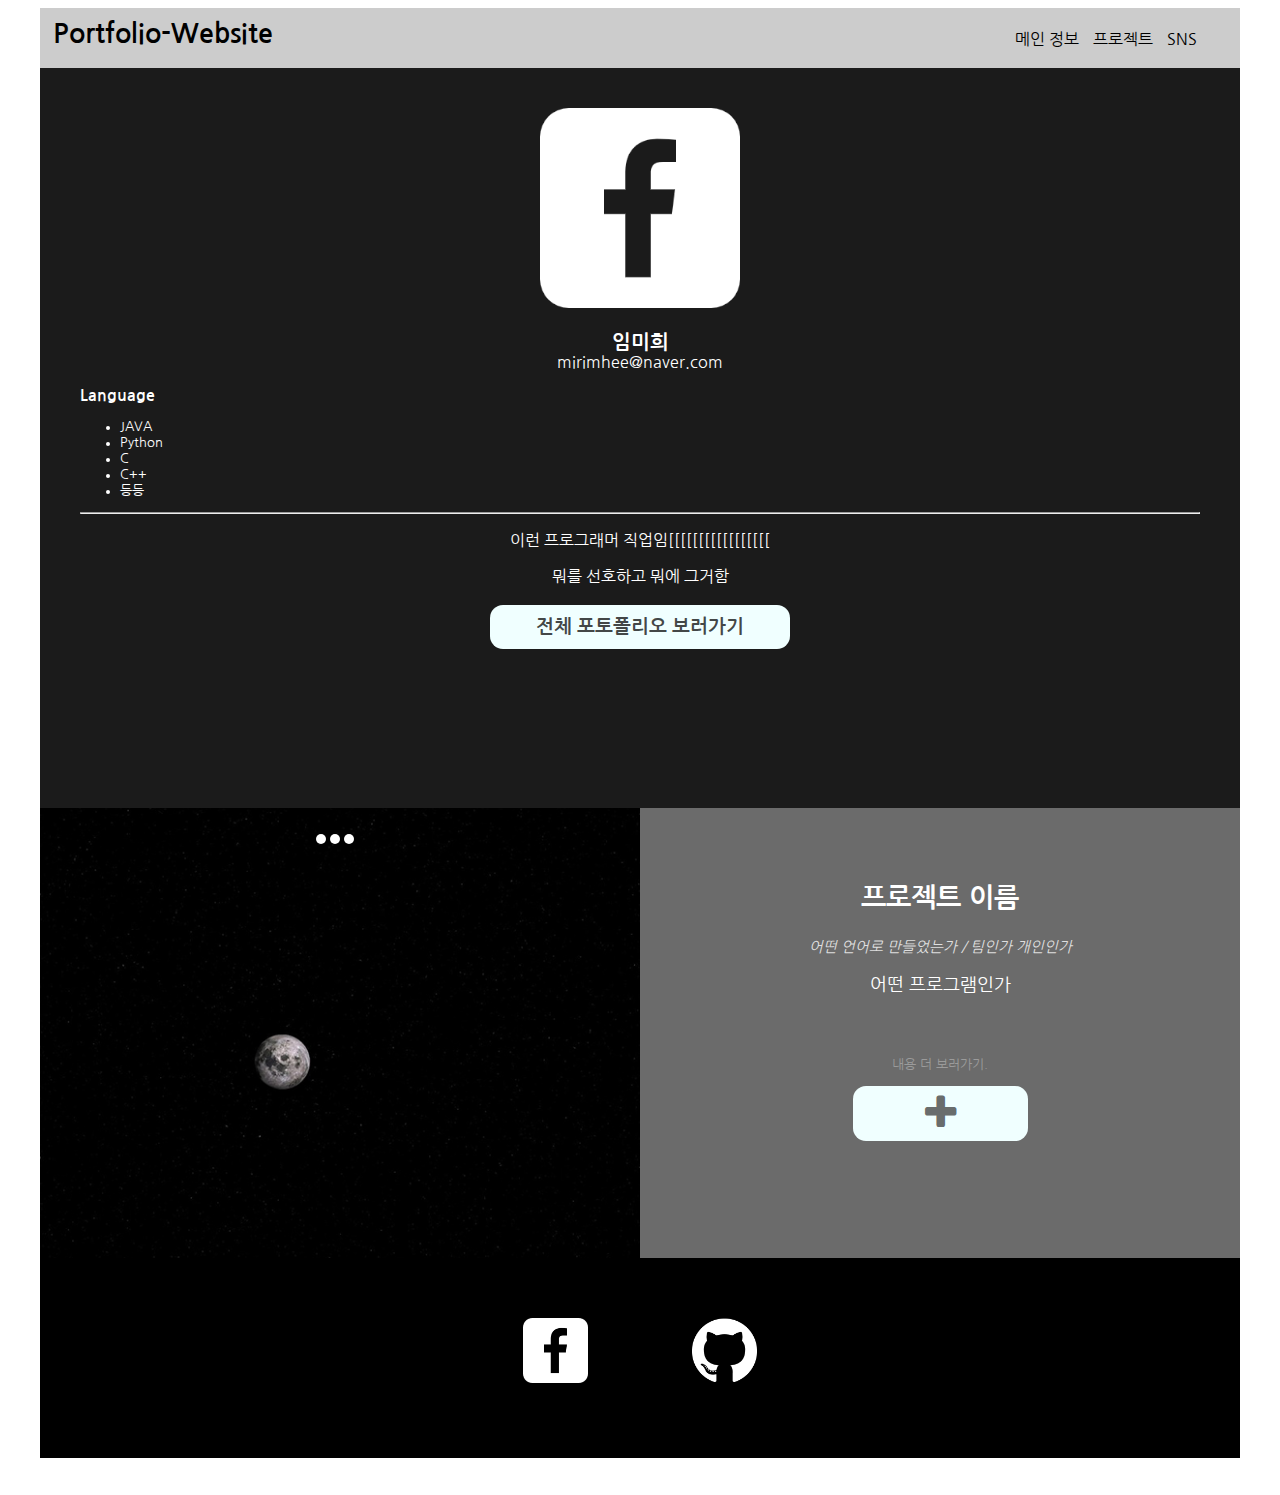
<file: MY_HTML/index.html>
<!DOCTYPE html>
<html>
    <head>
        <title>MIRIMHEE</title>
        <link href="https://fonts.googleapis.com/css?family=Nanum+Gothic&display=swap" rel="stylesheet">
        <link href="https://stackpath.bootstrapcdn.com/font-awesome/4.7.0/css/font-awesome.min.css" rel="stylesheet" integrity="sha384-wvfXpqpZZVQGK6TAh5PVlGOfQNHSoD2xbE+QkPxCAFlNEevoEH3Sl0sibVcOQVnN" crossorigin="anonymous">
        <script type="text/javascript" src="../MY_HTML/css/script.js"></script>
        <link href="css/style.css" rel="stylesheet">
        <script src="http://code.jquery.com/jquery-1.11.2.min.js"></script>
        <script type="text/javascript">
            $(document).ready(function(){
            $(".menu_navbar ul.menu_sub").hide();
            $(".menu_navbar ul.menu li").click(function(){
                $("ul",this).slideToggle("fast");
            });
        });

        </script>
        
    </head>
    <body id="page_top">
       
        <div class="wrap">
            <div class="center"> 
                <nav class="main_nav">
                    <div class="container">
                        <a class="site_name" href="#page_top">Portfolio-Website</a>
                        <div class="menu_navbar">
                            <ul class="menu">
                                <li><a href="#">MENU</a>
                                    <ul class="menu_sub">
                                        <li><a href="#">메인 정보</a></li>
                                        <li><a href="#">프로젝트</a></li>
                                        <li><a href="#">SNS</a></li>
                                    </ul>
                                </li>
                            </ul>
                        </div>
                        <div class="navbar_info">
                            <ul class="navbar_menu_four">
                                <li><a class="nav_wrap" href="#wrap">메인 정보</a></li>
                                <li><a class="nav_wrap" href="#Project">프로젝트</a></li>  
                                <li><a class="nav_wrap" href="#SNS">SNS</a></li>
                            </ul>
                        </div>
                    </div> 
                </nav> 
                <div class="self-introduction" style="color: white;">
                    <center>
                    <img src="img/FACEBOOK-mark.png" style="width: 200px; height: 200px;"><br>
                    
                    <p id=My_name>임미희</p>
                    <p style="margin-top: 0px;">mirimhee@naver.com</p>

                   <p id="Lan">Language</p>
                    <ul>
                        <li>JAVA</li>
                        <li>Python</li>
                        <li>C</li>
                        <li>C++</li>
                        <li>등등</li>
                    </ul>
                    <hr>
                    <p>이런 프로그래머 직업임[[[[[[[[[[[[[[[[[</p>

                    <p>뭐를 선호하고 뭐에 그거함</p>

                    <a href="all_Portfolio.html" style="text-decoration: none;"><p id="see_photo">전체 포토폴리오 보러가기</p></a>

                    </center>
                </div>
            </div>
            <div class="Project" >
                <span id="Silder-image-1"></span>
                <span id="Silder-image-2"></span>
                <span id="Silder-image-3"></span>

                <div class="img-continer">
                    <img src="img/slide-1.jpg" class="Silder-img"style="max-height: 100%; width: auto;">
                    <img src="img/slide-2.jpg" class="Silder-img"style="max-height: 100%; width: auto;">
                    <img src="img/slide-3.jpg" class="Silder-img"style="max-height: 100%; width: auto;">
                   
                </div>
                <div class="button-imgSilder">
                    <a href="#Silder-image-1" class="Silder-button" onclick="Main_info_num_change(0)"></a>
                    <a href="#Silder-image-2" class="Silder-button" onclick="Main_info_num_change(1)"></a>
                    <a href="#Silder-image-3" class="Silder-button" onclick="Main_info_num_change(2)"></a>
                </div>
            </div>
            <div class="Career">
                <center>
                <p id="pro-name" style="font-weight: bold;font-size: 20pt; color:white;">프로젝트 이름</p>

                <p id="pro-team" style="font-style: italic; font-size: 11pt;color:rgb(223, 223, 223);">어떤 언어로 만들었는가  /   팀인가 개인인가</p>

                <p id="pro-sinfo" style="font-size: 13.5pt;color:white;">어떤 프로그램인가</p>

                <p style="font-size: 9.5pt; color: rgb(204, 204, 204,0.5);margin-top:60px;"> 내용 더 보러가기.</p>
                <a href="#" style="text-decoration: none;"><div id="More_infoma"><i class="fa fa-plus" aria-hidden="true"></i></div></a>
                </center>
            </div>
            <div class="SNS">
                <center>
                <a href="https://www.facebook.com/profile.php?id=100018210523134"><img src="img/FACEBOOK-mark.png"></a>
                <a href="https://github.com/LIMMIHEE"><img src="img/GitHub-Mark.png" style="padding-left: 100px;"></a>
                </center>
            </div>
            <div>
                <iframe width="300" height="25" src="https://www.youtube.com/embed/Zlot0i3Zykw?autoplay=1&rel=0" frameborder="0" allowfullscreen></iframe>
            </div>
        </div>

    </body>
</html>
</file>
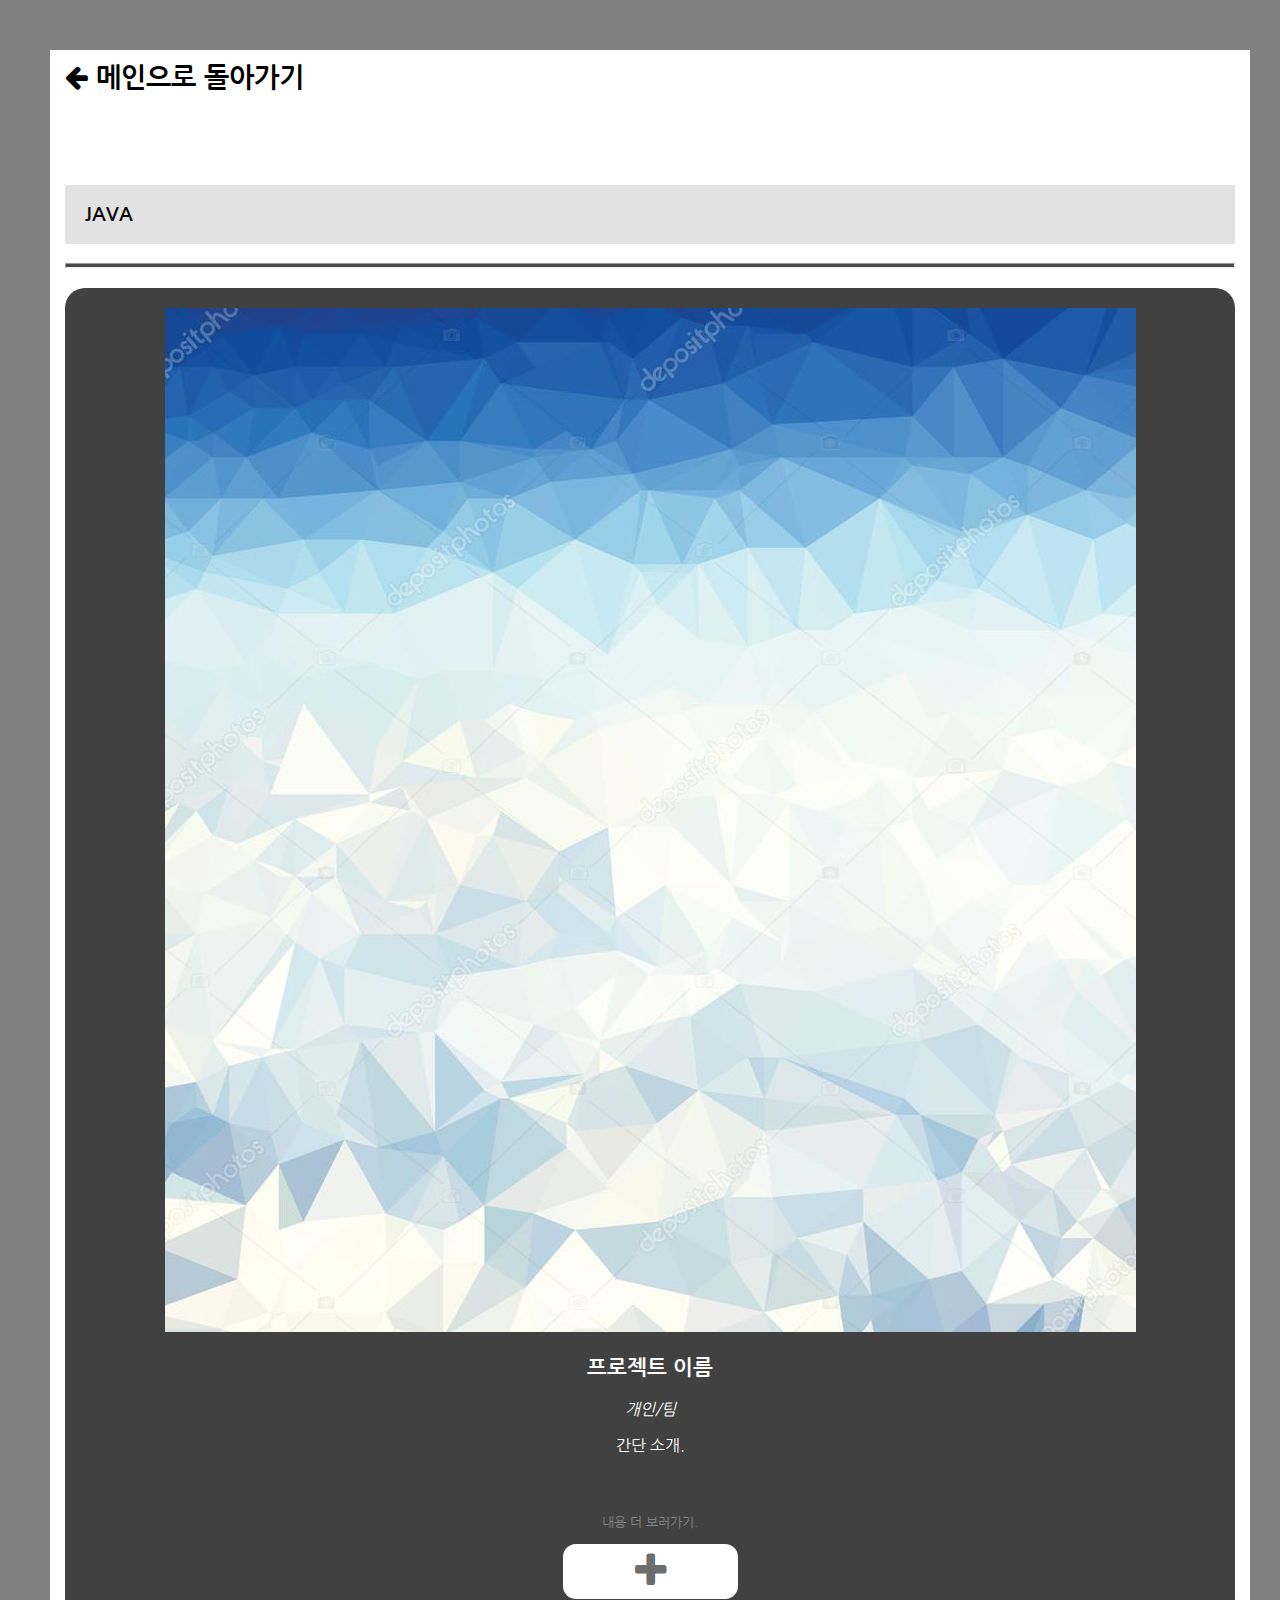
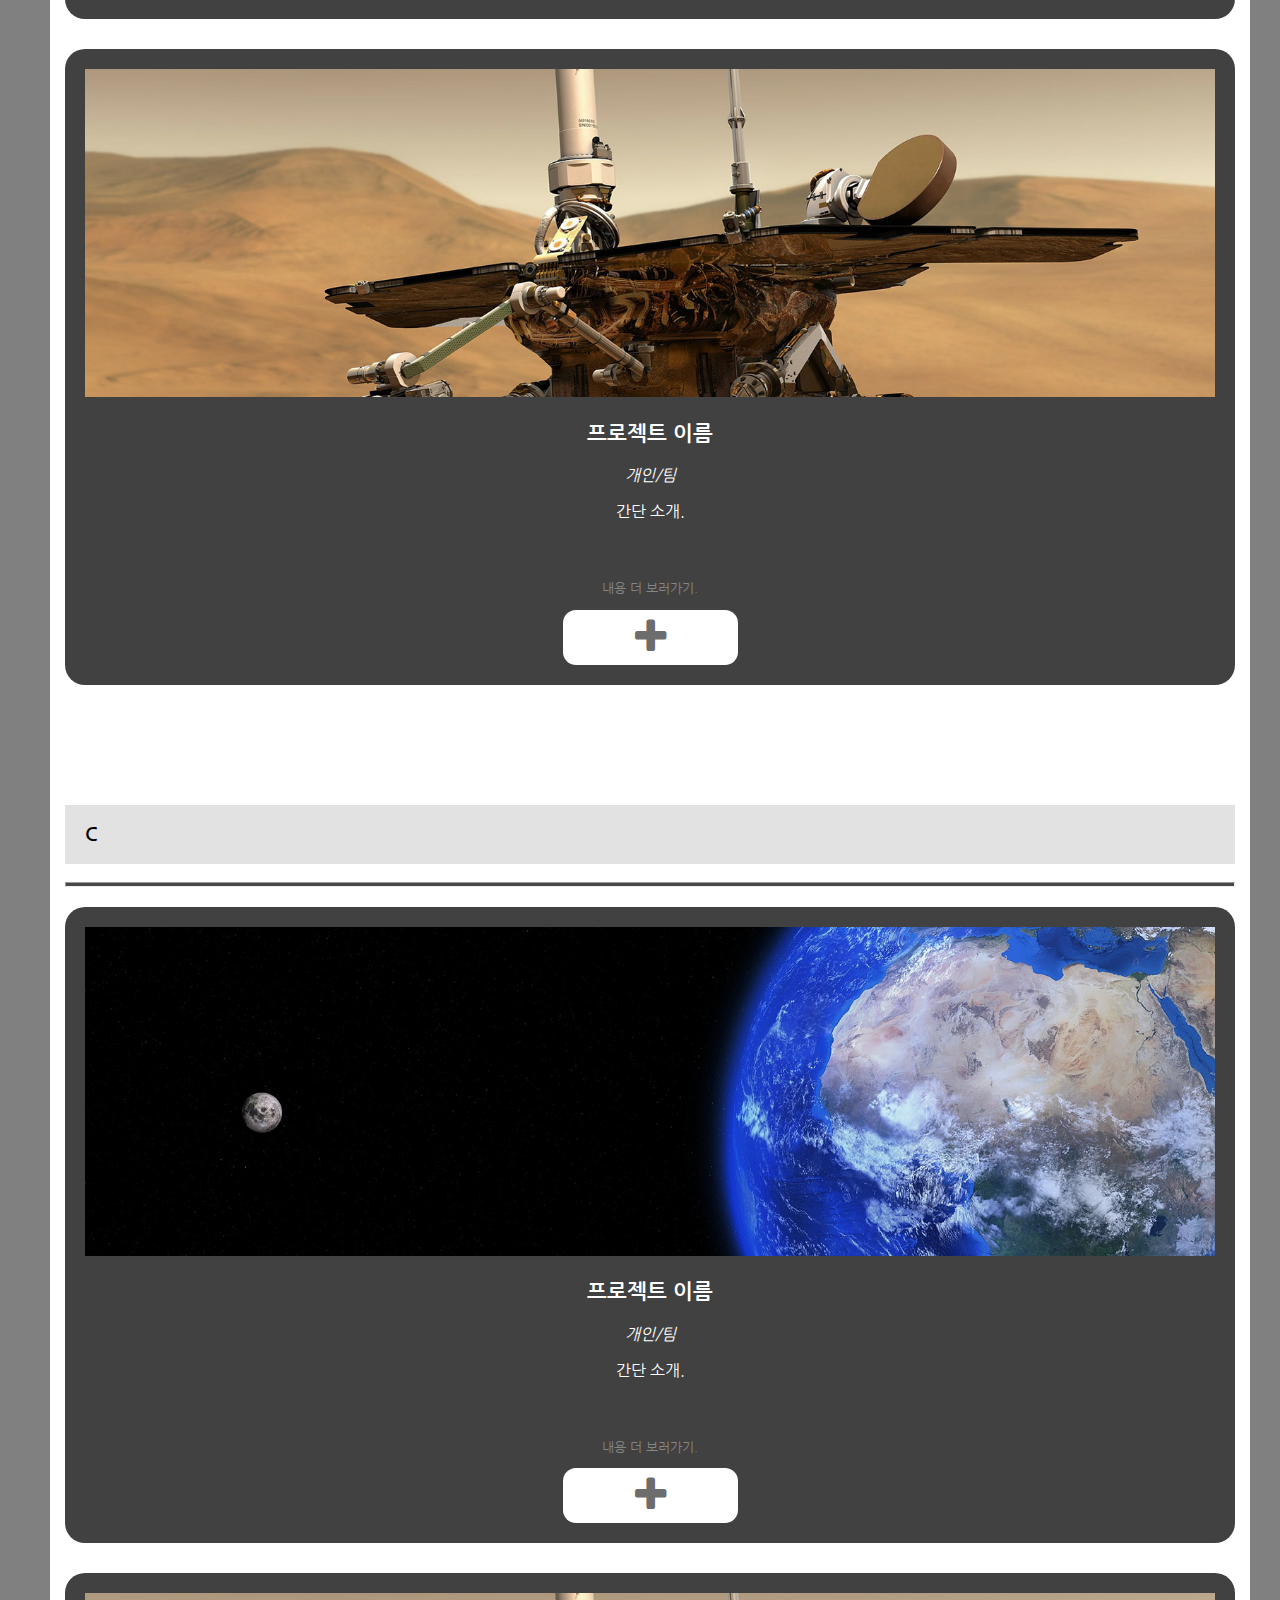
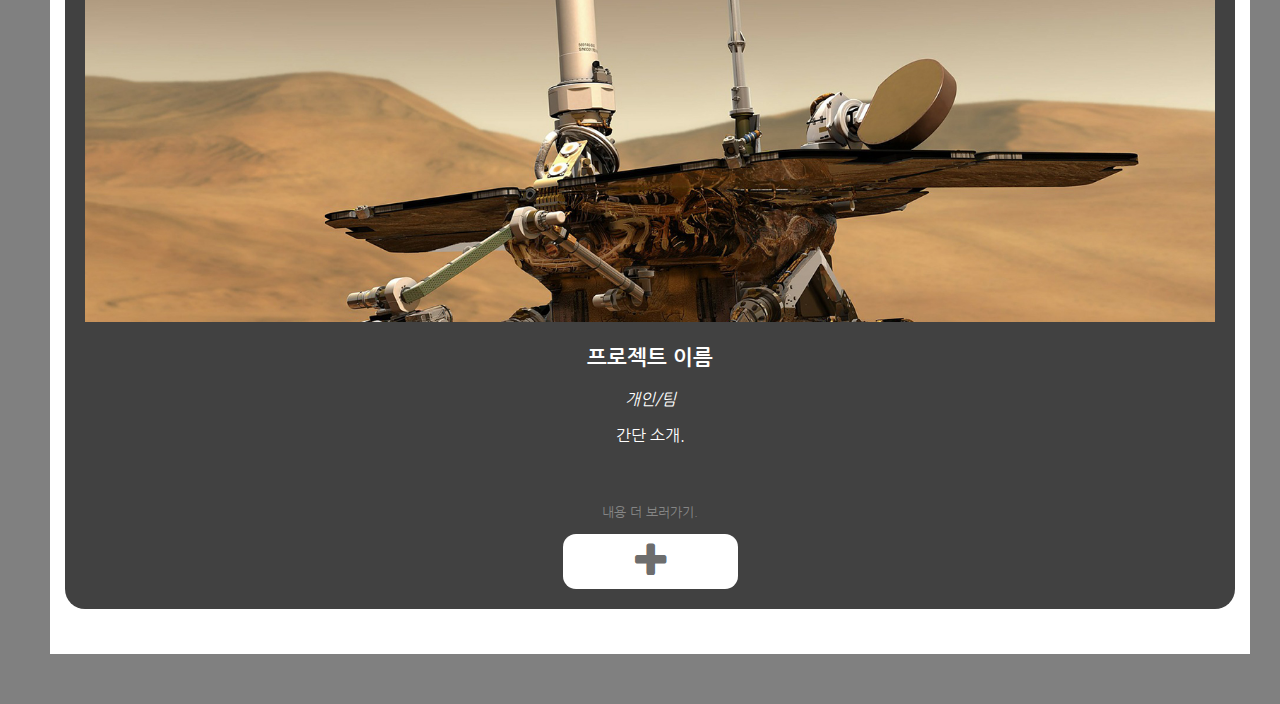
<file: MY_HTML/all_Portfolio.html>
<!DOCTYPE html>
<html>
    <head>
        <title>all-Portfolio</title>
        <link href="css/style-all-p.css" rel="stylesheet">
        <script type="text/javascript" src="../MY_HTML/css/script.js"></script>
        <link href="https://fonts.googleapis.com/css?family=Nanum+Gothic&display=swap" rel="stylesheet">
        <link href="https://stackpath.bootstrapcdn.com/font-awesome/4.7.0/css/font-awesome.min.css" rel="stylesheet" integrity="sha384-wvfXpqpZZVQGK6TAh5PVlGOfQNHSoD2xbE+QkPxCAFlNEevoEH3Sl0sibVcOQVnN" crossorigin="anonymous">
       
    </head>
    <body>
      <div class="wrap">
      <a href="index.html" id="back"><i class="fa fa-arrow-left" aria-hidden="true"></i> 메인으로 돌아가기</a>
        

        <div class="container">
            <div class="Language-Box">
                <h3 class="Language-Name">JAVA</h3>
                <hr class="border-hr">
                <div class="box">
                    <img src="img/testy.jpg" class="img-css">
                    <p id="Pro_name" >프로젝트 이름</p>
                    <p id="Pro_team_or" > 개인/팀 </p>
                    <p id="simple-introduction"> 간단 소개.</p>
                    <center>
                        <p style="font-size: 9.5pt; color: rgb(204, 204, 204,0.5);margin-top:60px;"> 내용 더 보러가기.</p>
                         <a href="detailed-information.html" onclick="Details_num_change(0);" style="text-decoration: none;"><div id="More_infoma"><i class="fa fa-plus" aria-hidden="true"></i></div></a>
                    </center>
                </div>
                <div class="box">
                    <img src="img/slide-2.jpg" class="img-css">
                    <p id="Pro_name" >프로젝트 이름</p>
                    <p id="Pro_team_or" > 개인/팀 </p>
                    <p id="simple-introduction"> 간단 소개.</p>
                    <center>
                        <p style="font-size: 9.5pt; color: rgb(204, 204, 204,0.5);margin-top:60px;"> 내용 더 보러가기.</p>
                        <a href="detailed-information.html" onclick="Details_num_change(1)"style="text-decoration: none;"><div id="More_infoma"><i class="fa fa-plus" aria-hidden="true"></i></div></a>
                    </center>
                </div>
             </div>
             <div class="Language-Box">
                <h3 class="Language-Name">C</h3>
                <hr class="border-hr">
                <div class="box">
                    <img src="img/slide-1.jpg" class="img-css">
                    <p id="Pro_name" >프로젝트 이름</p>
                    <p id="Pro_team_or" > 개인/팀 </p>
                    <p id="simple-introduction"> 간단 소개.</p>
                    <center>
                        <p style="font-size: 9.5pt; color: rgb(204, 204, 204,0.5);margin-top:60px;"> 내용 더 보러가기.</p>
                        <a href="detailed-information.html" onclick="Details_num_change(2)"style="text-decoration: none;"><div id="More_infoma"><i class="fa fa-plus" aria-hidden="true"></i></div></a>
                    </center>
                </div>
                <div class="box">
                    <img src="img/slide-2.jpg" class="img-css">
                    <p id="Pro_name" >프로젝트 이름</p>
                    <p id="Pro_team_or" > 개인/팀 </p>
                    <p id="simple-introduction"> 간단 소개.</p>
                    <center>
                        <p style="font-size: 9.5pt; color: rgb(204, 204, 204,0.5);margin-top:60px;"> 내용 더 보러가기.</p>
                        <a href="detailed-information.html" style="text-decoration: none;"><div id="More_infoma"><i class="fa fa-plus" aria-hidden="true"></i></div></a>
                    </center>
                </div>
            </div>
        </div>
      </div>
    </body>
</html>
</file>
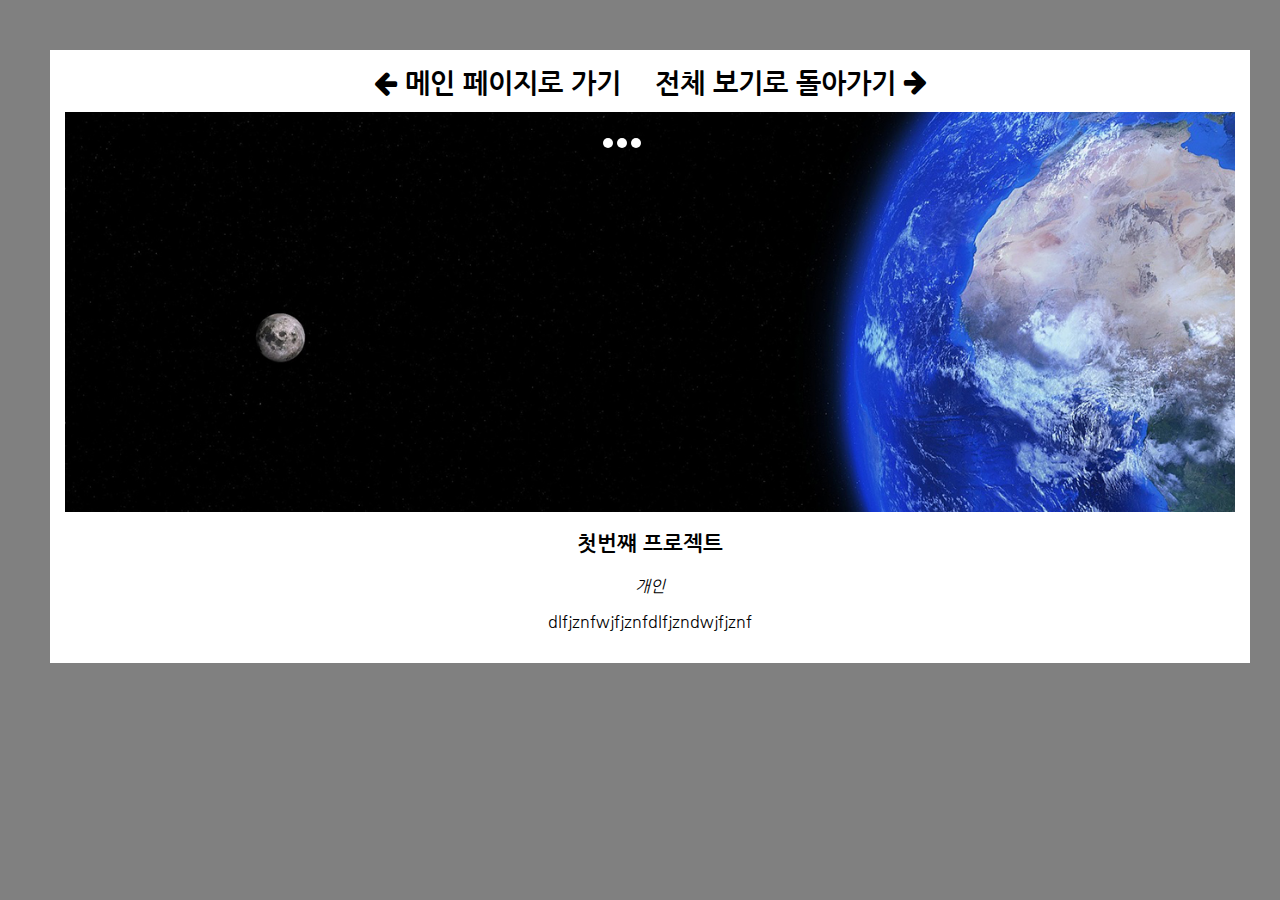
<file: MY_HTML/detailed-information.html>
<!DOCTYPE html>
<html>
    <head>
        <link href="css/style-Deailed.css" rel="stylesheet">
        <script type="text/javascript" src="../MY_HTML/css/script.js"></script>
        <link href="https://fonts.googleapis.com/css?family=Nanum+Gothic&display=swap" rel="stylesheet">
        <link href="https://stackpath.bootstrapcdn.com/font-awesome/4.7.0/css/font-awesome.min.css" rel="stylesheet" integrity="sha384-wvfXpqpZZVQGK6TAh5PVlGOfQNHSoD2xbE+QkPxCAFlNEevoEH3Sl0sibVcOQVnN" crossorigin="anonymous">
       

        <title>자세 정보</title>
    </head>
    <body onload="Details_info_chage();">
        <div class="wrap">
             <br> 
             <center>
            <a href="index.html" id="main-back"><i class="fa fa-arrow-left" aria-hidden="true"></i> 메인 페이지로 가기</a>
            <a href="all_Portfolio.html" id="all-back">   전체 보기로 돌아가기 <i class="fa fa-arrow-left fa-rotate-180" aria-hidden="true"></i> </a>
            </center>

            <div class="container">

                <div class="img-slide" >
                    <span id="Silder-image-1"></span>
                    <span id="Silder-image-2"></span>
                    <span id="Silder-image-3"></span>
    
                    <div class="img-continer">
                        <img src="img/slide-1.jpg" class="Silder-img"style="max-height: 100%; width: auto;">
                        <img src="img/slide-2.jpg" class="Silder-img"style="max-height: 100%; width: auto;">
                        <img src="img/slide-3.jpg" class="Silder-img"style="max-height: 100%; width: auto;">
                       
                    </div>
                    <div class="button-imgSilder">
                        <a href="#Silder-image-1" class="Silder-button"></a>
                        <a href="#Silder-image-2" class="Silder-button"></a>
                        <a href="#Silder-image-3" class="Silder-button"></a>
                    </div>
                </div>
                <center>
                <p id="Pro_name" >프로젝트 이름</p>
                <p id="Pro_team_or" > 개인/팀 </p>
                <p id="introduction"> 소개.</p>
                </center>
            </div>
        </div>
    </body>
</html>
</file>
<file: MY_HTML/css/style.css>
body{
  font-family: 'Nanum Gothic', sans-serif;
}
 /*main_nav*/

 .main_nav{background-color: rgb(204, 204, 204); height: 60px; width: 100%; }
 .main_nav .container {padding: 13px;}
 .main_nav .container .menu_navbar { background-color: #ffffff; color:#fff; border: 0; font-size: 12pt;  padding:8px; border-radius: 5px; float: right;}
 .main_nav .container .site_name { text-decoration:none; color:black; font-weight: bold; font-size: 20pt;  }
 .main_nav .container .navbar_info { height: 40px; width:400px;float:right; margin-right: 20px; }
 .main_nav .container .navbar_info .navbar_menu_four{list-style: none;  float: right; margin:0;padding-top: 8px;}
 .main_nav .container .navbar_info .navbar_menu_four li {display: inline; margin-right: 10px;}
 .main_nav .container .navbar_info .navbar_menu_four a {text-decoration:none; color:black;}
 
 
 
 
 
 /* PC */
  .wrap{width:1200px;  margin:0 auto;}
  .wrap .center{ overflow: hidden;background-color: rgb(27, 27, 27); height: 800px; width:100%;  }
  .wrap .Project{ background-color:royalblue;  height: 450px;float:left; width:50%;   }
  .wrap .Career{  height: 450px; float:left;  width:50%;  }
  .wrap .SNS {background-color: black; height: 200px;width:100%; float:left}
  
@media (min-width:901px) { 
  .menu_navbar {display: none;}

}
@media (min-width:701px) and ( max-width: 900px){/* 노트북 */
  body {background-color : blue;}
  .menu_navbar {display: none;}
  .wrap{width:100%;  margin: auto;}
}
@media (min-width:501px) and ( max-width: 700px){/* 태블릿 */
  body {background-color : green;}
  .wrap{width:100%;  margin: auto;}
  .navbar_menu_four {display: none;}
  .wrap .Project{ background-color:royalblue;  height: 500px;float:left; width:50%;   }
  .wrap .Career{  height: 500px; float:left;  width:50%;  }
  .wrap .SNS {background-color: black; height: 250px;width:100%;}
}
@media (min-width: 0px) and (max-width:500px){/* 핸드폰 */
  body {background-color : red;}
  .wrap {width:100%; }.navbar_menu_four {display: none;}
  .wrap .Project{ background-color:royalblue;  height: 500px;  clear:both; width:100%;  }
  .wrap .Career{  height: 500px;  clear:both;width:100%;  }
  .wrap .SNS {background-color: black; height: 250px;clear:both; }
  /* clear:both == float:none; */
}




/* 메뉴  */
.menu_navbar { font-family:'arial'; width:130px;height: 20px;}
.menu_navbar ul{ width:100%; margin:0; padding:0px; }
.menu_navbar ul.menu li{ position:relative; float:left; width:100%; list-style-type:none; font-size:18px;}
.menu_navbar ul.menu li a{ display:block; width:100%; height:100%; line-height:23px; text-indent:42px; color:#000; font-weight:bold; text-decoration:none; }
.menu_navbar ul.menu li a:hover{ background:rgba(238, 238, 238, 0.5); }
.menu_navbar ul.menu li .menu_sub a{ line-height:40px; font-size:14px;position:relative; float:left; display:block; width:-10px; z-index:999; background:rgba(253, 255, 133, 0.719); }
.menu_navbar ul.menu li .menu_sub a:hover{ background:rgba(68, 68, 68, 0.459); color:#fff; }


/*슬라이더*/
.Project{ position: relative;  width: 100%;  height: 100%;  margin-left: auto;  margin-right: auto;  overflow: hidden;  text-align: center; }
.img-continer{
  width:600px;  height: 100%;  position: relative;  transition:  left 2s;  -webkit-transition: left 2s;  -moz-transition: left 2s;  -o-transition:  left 2s; }
.Silder-img{
  float: left;  margin: 0px;  padding:0px;}
.button-imgSilder{  top:20px;  position: absolute; left: 46%;}
.Silder-button{  display: inline-block;  height: 10px;  width: 10px;  border-radius: 5px;  background-color: white;}
#Silder-image-1:target ~ .img-continer{  top: 0px;}
#Silder-image-2:target ~ .img-continer{  top: -400px;}
#Silder-image-3:target ~ .img-continer{  top: -1000px;}


/*  SNS  */
.SNS img{
  height: 65px; width: auto;margin-left: auto; margin-right: auto; padding-top: 60px;
}

/*center*/
.center .self-introduction{  margin:40px;}
.center .self-introduction #My_name{  font-size: 20px; font-weight: bold; margin-bottom: 0px;}
.center .self-introduction #Lan{  text-align: left; font-weight: bold;}
.center .self-introduction ul{  text-align: left;  font-size: 13px;}
.center .self-introduction #see_photo{  font-size: 14pt;  width: 300px;  height: 44px;  background-color: azure;border-radius: 13px 13px 13px 13px;line-height: 44px; color: rgba(0, 0, 0, 0.733); font-weight: bold;}

/* Career */

.Career{
  background-color: rgba(53, 53, 53, 0.733);
}
.Career center {padding-top: 50px ;}
.Career #More_infoma{    width: 175px;  height: 55px;  font-size: 14pt;  border-radius: 13px 13px 13px 13px;background-color: azure;}
.Career #More_infoma :hover{ color:rgba(214, 39, 39, 0.733); }
.Career #More_infoma i {
  color:rgba(53, 53, 53, 0.733);
  line-height: 55px;
  vertical-align: middle;
  font-size: 30pt;
}
</file>
<file: MY_HTML/css/style-all-p.css>
body{ background-color: grey; margin: 50px;font-family: 'Nanum Gothic', sans-serif;}

.wrap{ position: relative; width:1200px;  margin:0 auto;  background-color: white;}
.container{padding: 15px;}

#back{position: absolute; padding: 15px; font-size: 20pt; text-decoration: none; color: black; font-weight: bold;}


@media (min-width:901px) { 
  
  }
  @media (min-width:701px) and ( max-width: 900px){/* 노트북 */
    body {background-color : blue;}
    .wrap{width:100%;  margin: auto; }
  }
  @media (min-width:501px) and ( max-width: 700px){/* 태블릿 */
    body {background-color : green;}
    .wrap{width:100%;  margin: auto;}
    
  }
  @media (min-width: 0px) and (max-width:500px){/* 핸드폰 */
    body {background-color : red;}
    .wrap {width:100%; }
    
    /* clear:both == float:none; */
  }

p{color: white;}
#Pro_name{
  font-size: 16pt; font-weight: bold;
}
#Pro_team_or{
  font-style: italic;
}

.box{background-color: rgb(65, 65, 65); 
    margin-bottom: 30px; 
    padding: 20px;
    border-radius: 20px 20px 20px 20px; 
    text-align: center;
}
.Language-Name{
    background-color: rgb(226, 226, 226);
    padding: 20px;
    
}
.Language-Box{
    margin-top: 120px;
}
.img-css{
    max-width: 100%; height: auto;
}
.border-hr{
    height: 3px;
    background-color: rgb(71, 71, 71);
    margin-bottom: 20px;
}
#More_infoma{    width: 175px;  height: 55px;  font-size: 14pt;  border-radius: 13px 13px 13px 13px;background-color: rgb(255, 255, 255);}
#More_infoma :hover{ color:rgba(214, 39, 39, 0.733); }
#More_infoma i{
  color:rgba(53, 53, 53, 0.733);
  line-height: 55px;
  vertical-align: middle;
  font-size: 30pt;
}
</file>
<file: MY_HTML/css/style-Deailed.css>
body{
    background-color: grey; margin: 50px;
    font-family: 'Nanum Gothic', sans-serif;
}

.wrap{  width:1200px;  margin:0 auto;  background-color: white;}
.container{padding: 15px;}

#main-back{padding: 15px;  font-size: 3vmin; text-decoration: none; color: black; font-weight: bold; }
#all-back{ padding: 15px; font-size: 3vmin; text-decoration: none; color: black; font-weight: bold; text-align: right;} 


@media (min-width:901px) { 
  
  }
  @media (min-width:701px) and ( max-width: 900px){/* 노트북 */
    body {background-color : blue;}
    .wrap{width:100%;  margin: auto; }
  }
  @media (min-width:501px) and ( max-width: 700px){/* 태블릿 */
    body {background-color : green;}
    .wrap{width:100%;  margin: auto;}
    
  }
  @media (min-width: 0px) and (max-width:500px){/* 핸드폰 */
    body {background-color : red;}
    .wrap {width:100%; }
    
    /* clear:both == float:none; */
  }


.img-slide{ position: relative;  width: 100%;  height: 400px;  margin-left: auto;  margin-right: auto;  overflow: hidden;  text-align: center; }
.img-continer{
  width:600px;  height: 100%;  position: relative;  transition:  left 2s;  -webkit-transition: left 2s;  -moz-transition: left 2s;  -o-transition:  left 2s; }
.Silder-img{
  float: left;  margin: 0px;  padding:0px;}
.button-imgSilder{  top:20px;  position: absolute; left: 46%;}
.Silder-button{  display: inline-block;  height: 10px;  width: 10px;  border-radius: 5px;  background-color: white;}
#Silder-image-1:target ~ .img-continer{  top: 0px;}
#Silder-image-2:target ~ .img-continer{  top: -400px;}
#Silder-image-3:target ~ .img-continer{  top: -1000px;}


p{color: rgb(0, 0, 0);}
#Pro_name{
  font-size: 16pt; font-weight: bold;
}
#Pro_team_or{
  font-style: italic;
}
</file>
